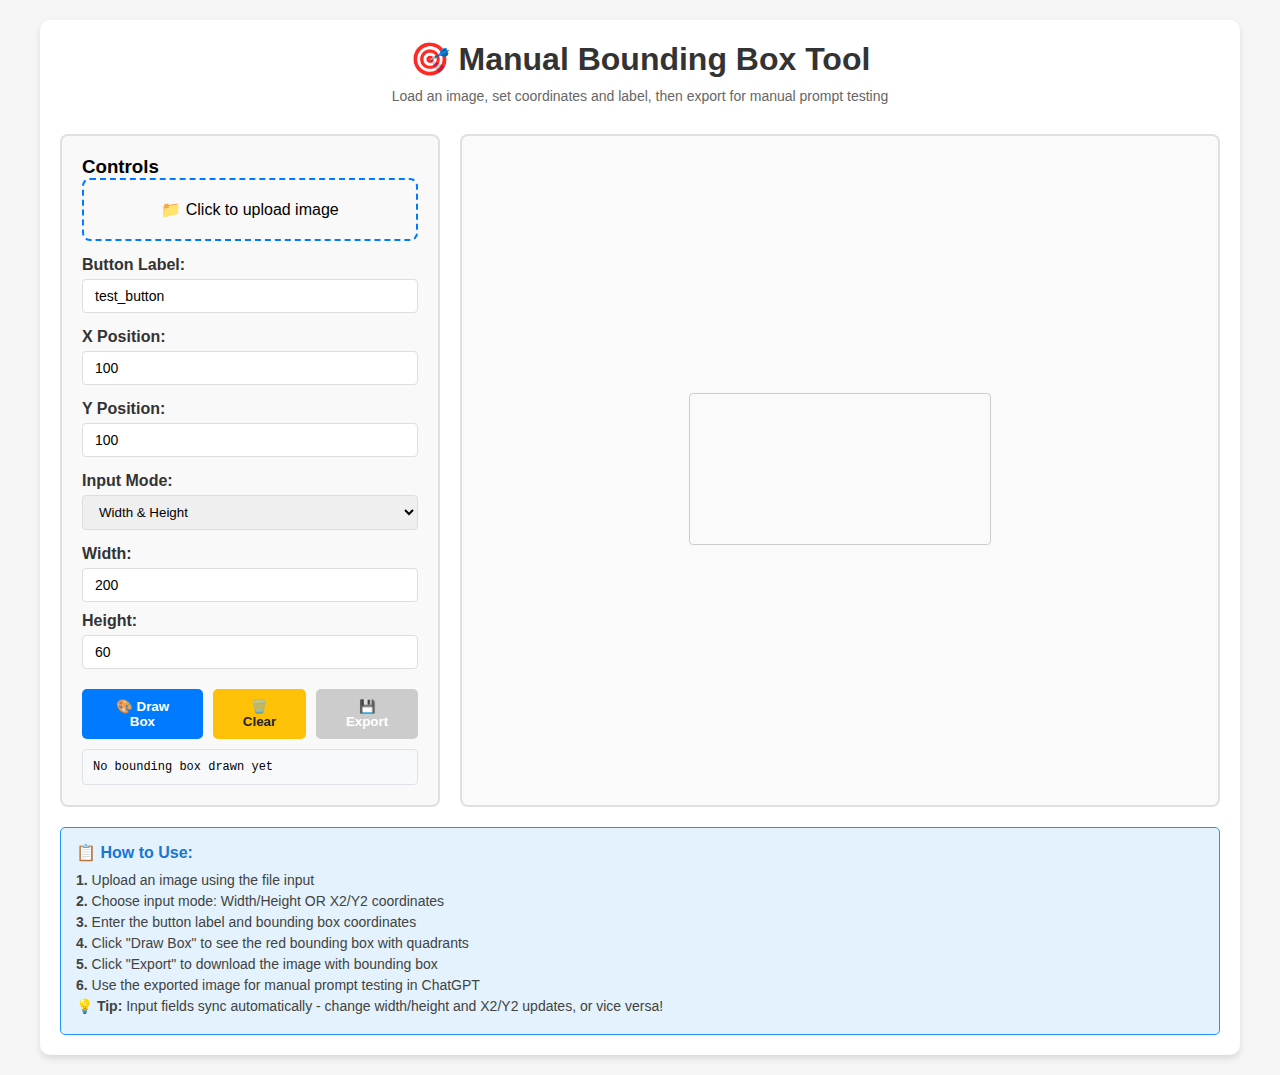
<file: course-scrape-manualbound/index.html>
<!DOCTYPE html>
<html lang="en">
  <head>
    <meta charset="UTF-8" />
    <meta name="viewport" content="width=device-width, initial-scale=1.0" />
    <title>Manual Bounding Box Tool</title>
    <style>
      * {
        margin: 0;
        padding: 0;
        box-sizing: border-box;
      }

      body {
        font-family: -apple-system, BlinkMacSystemFont, "Segoe UI", Roboto,
          sans-serif;
        background-color: #f5f5f5;
        padding: 20px;
      }

      .container {
        max-width: 1200px;
        margin: 0 auto;
        background: white;
        border-radius: 10px;
        box-shadow: 0 4px 6px rgba(0, 0, 0, 0.1);
        padding: 20px;
      }

      .header {
        text-align: center;
        margin-bottom: 30px;
      }

      .header h1 {
        color: #333;
        margin-bottom: 10px;
      }

      .header p {
        color: #666;
        font-size: 14px;
      }

      .controls {
        display: grid;
        grid-template-columns: 1fr 2fr;
        gap: 20px;
        margin-bottom: 20px;
      }

      .control-panel {
        background: #f9f9f9;
        padding: 20px;
        border-radius: 8px;
        border: 2px solid #e0e0e0;
      }

      .control-group {
        margin-bottom: 15px;
      }

      .control-group label {
        display: block;
        font-weight: 600;
        margin-bottom: 5px;
        color: #333;
      }

      .control-group input {
        width: 100%;
        padding: 8px 12px;
        border: 1px solid #ddd;
        border-radius: 4px;
        font-size: 14px;
      }

      .control-group input:focus {
        outline: none;
        border-color: #007bff;
      }

      .file-input {
        border: 2px dashed #007bff;
        border-radius: 8px;
        padding: 20px;
        text-align: center;
        cursor: pointer;
        transition: all 0.2s;
      }

      .file-input:hover {
        background-color: #f0f8ff;
      }

      .file-input input {
        display: none;
      }

      .preview-container {
        background: #fafafa;
        border: 2px solid #e0e0e0;
        border-radius: 8px;
        padding: 10px;
        min-height: 400px;
        display: flex;
        align-items: center;
        justify-content: center;
      }

      .canvas-container {
        position: relative;
        display: inline-block;
      }

      #imageCanvas {
        border: 1px solid #ccc;
        border-radius: 4px;
        max-width: 100%;
        height: auto;
      }

      .button-group {
        display: flex;
        gap: 10px;
        margin-top: 20px;
      }

      .btn {
        padding: 10px 20px;
        border: none;
        border-radius: 5px;
        cursor: pointer;
        font-weight: 600;
        transition: all 0.2s;
      }

      .btn-primary {
        background-color: #007bff;
        color: white;
      }

      .btn-primary:hover {
        background-color: #0056b3;
      }

      .btn-success {
        background-color: #28a745;
        color: white;
      }

      .btn-success:hover {
        background-color: #1e7e34;
      }

      .btn-warning {
        background-color: #ffc107;
        color: #212529;
      }

      .btn-warning:hover {
        background-color: #e0a800;
      }

      .btn:disabled {
        background-color: #ccc;
        cursor: not-allowed;
      }

      .info-box {
        background: #e3f2fd;
        border: 1px solid #2196f3;
        border-radius: 5px;
        padding: 15px;
        margin-top: 15px;
      }

      .info-box h4 {
        color: #1976d2;
        margin-bottom: 10px;
      }

      .info-box p {
        color: #424242;
        font-size: 14px;
        margin-bottom: 5px;
      }

      .coordinates-display {
        background: #f8f9fa;
        border: 1px solid #dee2e6;
        border-radius: 4px;
        padding: 10px;
        font-family: monospace;
        font-size: 12px;
        margin-top: 10px;
      }

      @media (max-width: 768px) {
        .controls {
          grid-template-columns: 1fr;
        }
      }
    </style>
  </head>
  <body>
    <div class="container">
      <div class="header">
        <h1>🎯 Manual Bounding Box Tool</h1>
        <p>
          Load an image, set coordinates and label, then export for manual
          prompt testing
        </p>
      </div>

      <div class="controls">
        <div class="control-panel">
          <h3>Controls</h3>

          <div class="control-group">
            <div
              class="file-input"
              onclick="document.getElementById('imageInput').click()"
            >
              <input type="file" id="imageInput" accept="image/*" />
              <p>📁 Click to upload image</p>
            </div>
          </div>

          <div class="control-group">
            <label for="labelInput">Button Label:</label>
            <input
              type="text"
              id="labelInput"
              placeholder="e.g., continue_hunting_button"
              value="test_button"
            />
          </div>

          <div class="control-group">
            <label for="xInput">X Position:</label>
            <input
              type="number"
              id="xInput"
              placeholder="e.g., 490"
              value="100"
            />
          </div>

          <div class="control-group">
            <label for="yInput">Y Position:</label>
            <input
              type="number"
              id="yInput"
              placeholder="e.g., 450"
              value="100"
            />
          </div>

          <div class="control-group">
            <label for="inputMode">Input Mode:</label>
            <select
              id="inputMode"
              onchange="toggleInputMode()"
              style="
                width: 100%;
                padding: 8px 12px;
                border: 1px solid #ddd;
                border-radius: 4px;
              "
            >
              <option value="wh">Width & Height</option>
              <option value="xy2">X2 & Y2 (Bottom-right corner)</option>
            </select>
          </div>

          <div class="control-group" id="whInputs">
            <label for="widthInput">Width:</label>
            <input
              type="number"
              id="widthInput"
              placeholder="e.g., 280"
              value="200"
            />
            <label for="heightInput" style="margin-top: 10px">Height:</label>
            <input
              type="number"
              id="heightInput"
              placeholder="e.g., 50"
              value="60"
            />
          </div>

          <div class="control-group" id="xy2Inputs" style="display: none">
            <label for="x2Input">X2 (Right edge):</label>
            <input
              type="number"
              id="x2Input"
              placeholder="e.g., 770"
              value="300"
            />
            <label for="y2Input" style="margin-top: 10px"
              >Y2 (Bottom edge):</label
            >
            <input
              type="number"
              id="y2Input"
              placeholder="e.g., 500"
              value="160"
            />
          </div>

          <div class="button-group">
            <button class="btn btn-primary" onclick="drawBoundingBox()">
              🎨 Draw Box
            </button>
            <button class="btn btn-warning" onclick="clearCanvas()">
              🗑️ Clear
            </button>
            <button
              class="btn btn-success"
              onclick="exportImage()"
              id="exportBtn"
              disabled
            >
              💾 Export
            </button>
          </div>

          <div class="coordinates-display" id="coordinatesDisplay">
            No bounding box drawn yet
          </div>
        </div>

        <div class="preview-container">
          <div class="canvas-container">
            <canvas id="imageCanvas"></canvas>
          </div>
        </div>
      </div>

      <div class="info-box">
        <h4>📋 How to Use:</h4>
        <p><strong>1.</strong> Upload an image using the file input</p>
        <p>
          <strong>2.</strong> Choose input mode: Width/Height OR X2/Y2
          coordinates
        </p>
        <p>
          <strong>3.</strong> Enter the button label and bounding box
          coordinates
        </p>
        <p>
          <strong>4.</strong> Click "Draw Box" to see the red bounding box with
          quadrants
        </p>
        <p>
          <strong>5.</strong> Click "Export" to download the image with bounding
          box
        </p>
        <p>
          <strong>6.</strong> Use the exported image for manual prompt testing
          in ChatGPT
        </p>
        <p>
          <strong>💡 Tip:</strong> Input fields sync automatically - change
          width/height and X2/Y2 updates, or vice versa!
        </p>
      </div>
    </div>

    <script>
      let canvas, ctx, originalImage;
      let currentBoundingBox = null;

      // Initialize canvas
      function initCanvas() {
        canvas = document.getElementById("imageCanvas");
        ctx = canvas.getContext("2d");
      }

      // Handle image upload
      document
        .getElementById("imageInput")
        .addEventListener("change", function (e) {
          const file = e.target.files[0];
          if (file && file.type.startsWith("image/")) {
            const reader = new FileReader();
            reader.onload = function (event) {
              const img = new Image();
              img.onload = function () {
                originalImage = img;

                // Set canvas size to image size
                canvas.width = img.width;
                canvas.height = img.height;

                // Draw the image
                ctx.drawImage(img, 0, 0);

                // Enable export button
                document.getElementById("exportBtn").disabled = false;

                console.log(`📐 Image loaded: ${img.width}x${img.height}`);
                updateCoordinatesDisplay();
              };
              img.src = event.target.result;
            };
            reader.readAsDataURL(file);
          } else {
            alert("Please select a valid image file");
          }
        });

      // Toggle between input modes
      function toggleInputMode() {
        const mode = document.getElementById("inputMode").value;
        const whInputs = document.getElementById("whInputs");
        const xy2Inputs = document.getElementById("xy2Inputs");

        if (mode === "wh") {
          whInputs.style.display = "block";
          xy2Inputs.style.display = "none";
        } else {
          whInputs.style.display = "none";
          xy2Inputs.style.display = "block";
        }

        // Update coordinates display when switching modes
        updateCoordinatesDisplay();
      }

      // Get bounding box coordinates based on current input mode
      function getBoundingBoxCoords() {
        const mode = document.getElementById("inputMode").value;
        const x = parseInt(document.getElementById("xInput").value);
        const y = parseInt(document.getElementById("yInput").value);

        if (mode === "wh") {
          const width = parseInt(document.getElementById("widthInput").value);
          const height = parseInt(document.getElementById("heightInput").value);
          return { x, y, width, height };
        } else {
          const x2 = parseInt(document.getElementById("x2Input").value);
          const y2 = parseInt(document.getElementById("y2Input").value);
          const width = x2 - x;
          const height = y2 - y;
          return { x, y, width, height, x2, y2 };
        }
      }

      // Update the other input fields when user changes values
      function syncInputFields() {
        const mode = document.getElementById("inputMode").value;
        const coords = getBoundingBoxCoords();

        if (mode === "wh" && !isNaN(coords.width) && !isNaN(coords.height)) {
          // Update X2/Y2 fields based on width/height
          document.getElementById("x2Input").value = coords.x + coords.width;
          document.getElementById("y2Input").value = coords.y + coords.height;
        } else if (mode === "xy2" && !isNaN(coords.x2) && !isNaN(coords.y2)) {
          // Update width/height fields based on X2/Y2
          document.getElementById("widthInput").value = coords.width;
          document.getElementById("heightInput").value = coords.height;
        }
      }

      // Draw bounding box
      function drawBoundingBox() {
        if (!originalImage) {
          alert("Please upload an image first");
          return;
        }

        // Get input values
        const label = document.getElementById("labelInput").value.trim();
        const coords = getBoundingBoxCoords();
        const { x, y, width, height } = coords;

        // Validate inputs
        if (!label) {
          alert("Please enter a button label");
          return;
        }

        if (isNaN(x) || isNaN(y) || isNaN(width) || isNaN(height)) {
          alert("Please enter valid numeric coordinates");
          return;
        }

        if (width <= 0 || height <= 0) {
          alert("Width and height must be positive numbers");
          return;
        }

        // Sync the input fields
        syncInputFields();

        // Clear canvas and redraw image
        ctx.clearRect(0, 0, canvas.width, canvas.height);
        ctx.drawImage(originalImage, 0, 0);

        // Draw bounding box (similar to the overlay generator)
        ctx.strokeStyle = "#ff0000"; // Red color
        ctx.lineWidth = 5;
        ctx.strokeRect(x, y, width, height);

        // Add slight dimming to rest of image
        ctx.fillStyle = "rgba(0, 0, 0, 0.1)";
        ctx.fillRect(0, 0, canvas.width, canvas.height);

        // Draw bright white overlay inside bounding box
        ctx.fillStyle = "rgba(255, 255, 255, 0.4)";
        ctx.fillRect(x, y, width, height);

        // Redraw the red border on top
        ctx.strokeStyle = "#ff0000";
        ctx.lineWidth = 5;
        ctx.strokeRect(x, y, width, height);

        // Draw quadrant system (cross lines)
        const centerX = x + width / 2;
        const centerY = y + height / 2;

        ctx.strokeStyle = "#ff0000";
        ctx.lineWidth = 4;
        ctx.setLineDash([10, 10]);

        // Vertical line
        ctx.beginPath();
        ctx.moveTo(centerX, y);
        ctx.lineTo(centerX, y + height);
        ctx.stroke();

        // Horizontal line
        ctx.beginPath();
        ctx.moveTo(x, centerY);
        ctx.lineTo(x + width, centerY);
        ctx.stroke();

        ctx.setLineDash([]); // Reset to solid lines

        // Draw quadrant numbers
        ctx.fillStyle = "#000000";
        ctx.font = "bold 28px Arial";
        ctx.strokeStyle = "#ffffff";
        ctx.lineWidth = 4;
        const quadrantOffset = 18;

        // Helper function to draw outlined text
        const drawOutlinedText = (text, x, y) => {
          ctx.strokeText(text, x, y);
          ctx.fillText(text, x, y);
        };

        // Draw quadrant numbers
        drawOutlinedText("1", x + quadrantOffset, y + 32);
        drawOutlinedText("2", centerX + quadrantOffset, y + 32);
        drawOutlinedText("3", x + quadrantOffset, centerY + 32);
        drawOutlinedText("4", centerX + quadrantOffset, centerY + 32);

        // Draw main label
        const labelText = `${label}`;
        const labelPadding = 12;
        const labelHeight = 36;

        ctx.font = "bold 20px Arial";
        const textMetrics = ctx.measureText(labelText);
        const labelWidth = textMetrics.width + labelPadding * 2;

        // Label background with gradient
        const gradient = ctx.createLinearGradient(x, y - labelHeight - 4, x, y);
        gradient.addColorStop(0, "#ff0000");
        gradient.addColorStop(1, "#cc0000");
        ctx.fillStyle = gradient;
        ctx.fillRect(x, y - labelHeight - 4, labelWidth, labelHeight);

        // Label text
        ctx.fillStyle = "white";
        ctx.strokeStyle = "#000000";
        ctx.lineWidth = 2;
        ctx.strokeText(labelText, x + labelPadding, y - 14);
        ctx.fillText(labelText, x + labelPadding, y - 14);

        // Draw center intersection point
        ctx.fillStyle = "#ffffff";
        ctx.beginPath();
        ctx.arc(centerX, centerY, 12, 0, 2 * Math.PI);
        ctx.fill();

        // Black border for center point
        ctx.strokeStyle = "#000000";
        ctx.lineWidth = 4;
        ctx.beginPath();
        ctx.arc(centerX, centerY, 12, 0, 2 * Math.PI);
        ctx.stroke();

        // Store current bounding box
        currentBoundingBox = { x, y, width, height, label };

        console.log(
          `✅ Bounding box drawn: ${label} at (${x}, ${y}) ${width}x${height}`
        );
        updateCoordinatesDisplay();
      }

      // Clear canvas
      function clearCanvas() {
        if (!originalImage) {
          alert("Please upload an image first");
          return;
        }

        ctx.clearRect(0, 0, canvas.width, canvas.height);
        ctx.drawImage(originalImage, 0, 0);
        currentBoundingBox = null;

        console.log("🗑️ Canvas cleared");
        updateCoordinatesDisplay();
      }

      // Update coordinates display
      function updateCoordinatesDisplay() {
        const display = document.getElementById("coordinatesDisplay");

        if (!originalImage) {
          display.textContent = "No image loaded";
          return;
        }

        if (!currentBoundingBox) {
          const mode = document.getElementById("inputMode").value;
          const modeText = mode === "wh" ? "Width/Height mode" : "X2/Y2 mode";

          display.innerHTML = `
Image: ${originalImage.width}x${originalImage.height}
Input Mode: ${modeText}
No bounding box drawn yet`;
          return;
        }

        const { x, y, width, height, label } = currentBoundingBox;
        const centerX = x + width / 2;
        const centerY = y + height / 2;
        const x2 = x + width;
        const y2 = y + height;
        const mode = document.getElementById("inputMode").value;
        const modeText = mode === "wh" ? "Width/Height mode" : "X2/Y2 mode";

        display.innerHTML = `
Image: ${originalImage.width}x${originalImage.height}
Input Mode: ${modeText}
Label: ${label}
Top-left: (${x}, ${y})
${mode === "wh" ? `Size: ${width}x${height}` : `Bottom-right: (${x2}, ${y2})`}
Center: (${centerX}, ${centerY})`;
      }

      // Add event listeners for real-time syncing
      function addInputEventListeners() {
        // Add change listeners to all input fields for real-time sync
        [
          "xInput",
          "yInput",
          "widthInput",
          "heightInput",
          "x2Input",
          "y2Input",
        ].forEach((id) => {
          const element = document.getElementById(id);
          if (element) {
            element.addEventListener("input", syncInputFields);
            element.addEventListener("change", updateCoordinatesDisplay);
          }
        });
      }

      // Export image
      function exportImage() {
        if (!originalImage) {
          alert("Please upload an image first");
          return;
        }

        if (!currentBoundingBox) {
          alert("Please draw a bounding box first");
          return;
        }

        // Create download
        const link = document.createElement("a");
        link.download = `${
          currentBoundingBox.label
        }_bounding_box_${Date.now()}.png`;
        link.href = canvas.toDataURL();
        link.click();

        console.log(`💾 Image exported: ${link.download}`);
      }

      // Initialize when page loads
      window.addEventListener("load", function () {
        initCanvas();
        addInputEventListeners();
        console.log(
          "🎯 Manual Bounding Box Tool initialized with dual input modes"
        );
      });
    </script>
  </body>
</html>
</file>
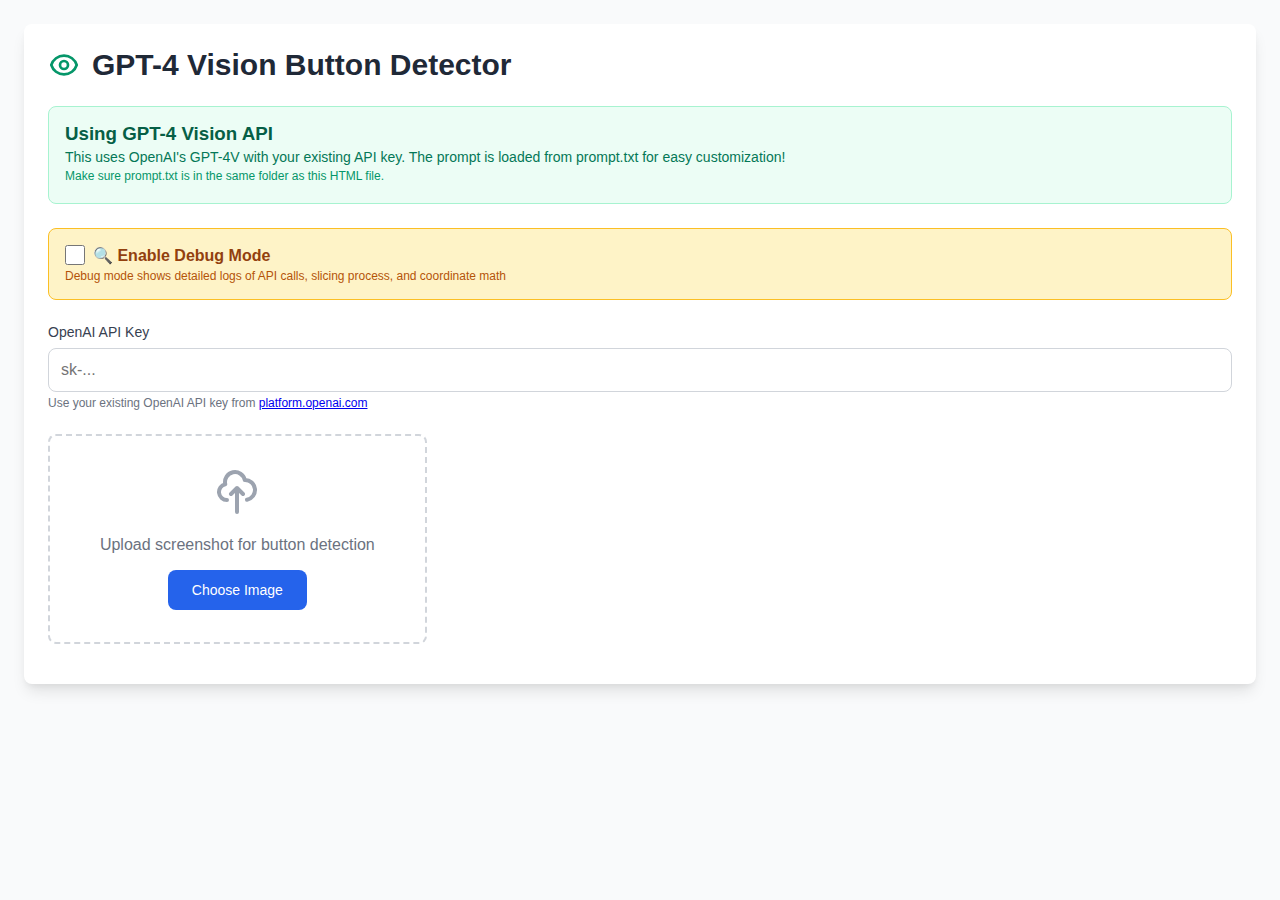
<file: course-scrape-slice/index.html>
<!DOCTYPE html>
<html lang="en">
  <head>
    <meta charset="UTF-8" />
    <meta name="viewport" content="width=device-width, initial-scale=1.0" />
    <title>GPT-4 Vision Button Detector</title>
    <link rel="stylesheet" href="styles.css" />
  </head>
  <body>
    <div class="container">
      <div class="main-card">
        <h1 class="title">
          <svg
            class="title-icon"
            fill="none"
            stroke="currentColor"
            viewBox="0 0 24 24"
          >
            <path
              stroke-linecap="round"
              stroke-linejoin="round"
              stroke-width="2"
              d="M15 12a3 3 0 11-6 0 3 3 0 016 0z"
            ></path>
            <path
              stroke-linecap="round"
              stroke-linejoin="round"
              stroke-width="2"
              d="M2.458 12C3.732 7.943 7.523 5 12 5c4.478 0 8.268 2.943 9.542 7-1.274 4.057-5.064 7-9.542 7-4.477 0-8.268-2.943-9.542-7z"
            ></path>
          </svg>
          GPT-4 Vision Button Detector
        </h1>

        <div class="info-banner">
          <h3>Using GPT-4 Vision API</h3>
          <p>
            This uses OpenAI's GPT-4V with your existing API key. The prompt is
            loaded from prompt.txt for easy customization!
          </p>
          <p class="small-text">
            Make sure prompt.txt is in the same folder as this HTML file.
          </p>
        </div>

        <!-- Debug Toggle Section -->
        <div class="debug-section">
          <div class="debug-toggle">
            <input type="checkbox" id="debugToggle" />
            <label for="debugToggle">🔍 Enable Debug Mode</label>
          </div>
          <p class="debug-help">
            Debug mode shows detailed logs of API calls, slicing process, and
            coordinate math
          </p>
        </div>

        <div class="form-group">
          <label class="form-label" for="apiKeyInput">OpenAI API Key</label>
          <input
            type="password"
            id="apiKeyInput"
            class="form-input"
            placeholder="sk-..."
          />
          <p class="help-text">
            Use your existing OpenAI API key from
            <a href="https://platform.openai.com/api-keys" target="_blank"
              >platform.openai.com</a
            >
          </p>
        </div>

        <div class="grid grid-lg-3">
          <!-- Upload Section -->
          <div>
            <div class="upload-area">
              <input
                type="file"
                id="imageInput"
                accept="image/*"
                style="display: none"
              />
              <div id="uploadArea">
                <svg
                  class="upload-icon"
                  fill="none"
                  stroke="currentColor"
                  viewBox="0 0 24 24"
                >
                  <path
                    stroke-linecap="round"
                    stroke-linejoin="round"
                    stroke-width="2"
                    d="M7 16a4 4 0 01-.88-7.903A5 5 0 1115.9 6L16 6a5 5 0 011 9.9M15 13l-3-3m0 0l-3 3m3-3v12"
                  ></path>
                </svg>
                <p class="upload-text">
                  Upload screenshot for button detection
                </p>
                <button class="btn btn-primary">Choose Image</button>
              </div>
            </div>

            <div id="imagePreview" class="hidden">
              <h3 class="section-title">Image Preview</h3>
              <div class="image-preview-container">
                <img id="previewImg" class="preview-image" />
                <div id="buttonOverlays" class="button-overlays"></div>
              </div>

              <div class="space-y-2">
                <button id="analyzeBtn" class="btn btn-success btn-full">
                  <svg
                    width="20"
                    height="20"
                    fill="none"
                    stroke="currentColor"
                    viewBox="0 0 24 24"
                  >
                    <path
                      stroke-linecap="round"
                      stroke-linejoin="round"
                      stroke-width="2"
                      d="M15 12a3 3 0 11-6 0 3 3 0 016 0z"
                    ></path>
                  </svg>
                  Standard Analysis
                </button>

                <button
                  id="progressiveBtn"
                  class="btn btn-full"
                  style="background-color: #7c3aed; color: white"
                >
                  <svg
                    width="20"
                    height="20"
                    fill="none"
                    stroke="currentColor"
                    viewBox="0 0 24 24"
                  >
                    <path
                      stroke-linecap="round"
                      stroke-linejoin="round"
                      stroke-width="2"
                      d="M4 8V4a1 1 0 011-1h4m0 0V1m0 2h2m0 0V1m0 2h4a1 1 0 011 1v4m0 0h2m-2 0v2m2 0h2m-2 0v4a1 1 0 01-1 1h-4m0 0v2m0-2h-2m0 2v2m0-2h-4a1 1 0 01-1-1v-4m0 0H1m2 0v-2m-2 0H1"
                    ></path>
                  </svg>
                  Progressive Slicing Analysis
                </button>
              </div>
            </div>
          </div>

          <!-- Results Section -->
          <div>
            <div id="loading" class="loading-container hidden">
              <div class="loading-spinner"></div>
              <p class="loading-text">Analyzing with GPT-4 Vision...</p>
            </div>

            <div id="results" class="hidden">
              <h3 class="section-title">Detection Results</h3>
              <div id="resultsContent"></div>

              <div class="export-section">
                <h4 class="export-title">Export Coordinates</h4>
                <button id="exportJson" class="btn btn-export">
                  <svg
                    width="16"
                    height="16"
                    fill="none"
                    stroke="currentColor"
                    viewBox="0 0 24 24"
                  >
                    <path
                      stroke-linecap="round"
                      stroke-linejoin="round"
                      stroke-width="2"
                      d="M12 10v6m0 0l-3-3m3 3l3-3m2 8H7a2 2 0 01-2-2V5a2 2 0 012-2h5.586a1 1 0 01.707.293l5.414 5.414a1 1 0 01.293.707V19a2 2 0 01-2 2z"
                    ></path>
                  </svg>
                  Export JSON
                </button>
              </div>
            </div>
          </div>

          <!-- Debug Section -->
          <div>
            <div id="debugPanel" class="debug-panel hidden">
              <div class="debug-header">
                <span>🔍 Debug Information</span>
                <span>Real-time Logging</span>
              </div>

              <div class="debug-tabs">
                <button class="debug-tab active" onclick="showDebugTab('logs')">
                  📝 Process Logs
                </button>
                <button class="debug-tab" onclick="showDebugTab('slices')">
                  ✂️ Slice Viewer
                </button>
              </div>

              <div id="debugLogs" class="debug-content">
                <div id="debugContent">
                  <p>
                    Enable debug mode and run an analysis to see detailed logs
                    here.
                  </p>
                </div>
              </div>

              <div id="debugSlices" class="debug-content hidden">
                <div id="sliceViewer">
                  <p>
                    No slices created yet. Run Progressive Slicing Analysis to
                    see image crops.
                  </p>
                </div>
              </div>
            </div>
          </div>
        </div>
      </div>
    </div>

    <script>
      // Debug tab switching
      function showDebugTab(tabName) {
        // Hide all tab contents
        document.getElementById("debugLogs").classList.add("hidden");
        document.getElementById("debugSlices").classList.add("hidden");

        // Remove active class from all tabs
        document.querySelectorAll(".debug-tab").forEach((tab) => {
          tab.classList.remove("active");
        });

        // Show selected tab and mark as active
        if (tabName === "logs") {
          document.getElementById("debugLogs").classList.remove("hidden");
          document.querySelectorAll(".debug-tab")[0].classList.add("active");
        } else if (tabName === "slices") {
          document.getElementById("debugSlices").classList.remove("hidden");
          document.querySelectorAll(".debug-tab")[1].classList.add("active");
        }
      }
    </script>
    <script src="app.js"></script>
  </body>
</html>
</file>
<file: course-scrape-slice/styles.css>
/* GPT-4 Vision Button Detector Styles */

* {
  margin: 0;
  padding: 0;
  box-sizing: border-box;
}

body {
  background-color: #f9fafb;
  font-family: -apple-system, BlinkMacSystemFont, "Segoe UI", Roboto, Oxygen,
    Ubuntu, Cantarell, sans-serif;
  min-height: 100vh;
  color: #1f2937;
}

.container {
  max-width: 1400px;
  margin: 0 auto;
  padding: 1.5rem;
}

.main-card {
  background: white;
  border-radius: 0.5rem;
  box-shadow: 0 10px 15px -3px rgba(0, 0, 0, 0.1),
    0 4px 6px -2px rgba(0, 0, 0, 0.05);
  padding: 1.5rem;
}

.title {
  font-size: 1.875rem;
  font-weight: 700;
  color: #1f2937;
  margin-bottom: 1.5rem;
  display: flex;
  align-items: center;
  gap: 0.75rem;
}

.title-icon {
  width: 2rem;
  height: 2rem;
  color: #059669;
}

.info-banner {
  background-color: #ecfdf5;
  border: 1px solid #a7f3d0;
  border-radius: 0.5rem;
  padding: 1rem;
  margin-bottom: 1.5rem;
}

.info-banner h3 {
  font-weight: 600;
  color: #065f46;
  margin-bottom: 0.25rem;
}

.info-banner p {
  color: #047857;
  font-size: 0.875rem;
  margin-bottom: 0.25rem;
}

.info-banner .small-text {
  color: #059669;
  font-size: 0.75rem;
}

/* Debug Toggle Section */
.debug-section {
  background-color: #fef3c7;
  border: 1px solid #fbbf24;
  border-radius: 0.5rem;
  padding: 1rem;
  margin-bottom: 1.5rem;
}

.debug-toggle {
  display: flex;
  align-items: center;
  gap: 0.5rem;
}

.debug-toggle input[type="checkbox"] {
  width: 1.25rem;
  height: 1.25rem;
}

.debug-toggle label {
  font-weight: 600;
  color: #92400e;
  cursor: pointer;
}

.debug-help {
  font-size: 0.75rem;
  color: #b45309;
  margin-top: 0.25rem;
}

.form-group {
  margin-bottom: 1.5rem;
}

.form-label {
  display: block;
  font-size: 0.875rem;
  font-weight: 500;
  color: #374151;
  margin-bottom: 0.5rem;
}

.form-input {
  width: 100%;
  padding: 0.75rem;
  border: 1px solid #d1d5db;
  border-radius: 0.5rem;
  font-size: 1rem;
  transition: all 0.2s;
}

.form-input:focus {
  outline: none;
  border-color: #059669;
}

.help-text {
  font-size: 0.75rem;
  color: #6b7280;
  margin-top: 0.25rem;
}

.grid {
  display: grid;
  gap: 1.5rem;
}

@media (min-width: 1024px) {
  .grid-lg-2 {
    grid-template-columns: repeat(2, 1fr);
  }
  .grid-lg-3 {
    grid-template-columns: repeat(3, 1fr);
  }
}

.upload-area {
  border: 2px dashed #d1d5db;
  border-radius: 0.5rem;
  padding: 2rem;
  text-align: center;
  margin-bottom: 1rem;
  cursor: pointer;
  transition: all 0.2s;
}

.upload-area:hover {
  border-color: #9ca3af;
  background-color: #f9fafb;
}

.upload-icon {
  width: 3rem;
  height: 3rem;
  color: #9ca3af;
  margin: 0 auto 1rem;
}

.upload-text {
  color: #6b7280;
  margin-bottom: 1rem;
}

.btn {
  display: inline-flex;
  align-items: center;
  justify-content: center;
  gap: 0.5rem;
  padding: 0.75rem 1.5rem;
  border-radius: 0.5rem;
  font-weight: 500;
  font-size: 0.875rem;
  text-decoration: none;
  border: none;
  cursor: pointer;
  transition: all 0.2s;
}

.btn-primary {
  background-color: #2563eb;
  color: white;
}

.btn-primary:hover {
  background-color: #1d4ed8;
}

.btn-success {
  background-color: #059669;
  color: white;
}

.btn-success:hover {
  background-color: #047857;
}

.btn-full {
  width: 100%;
  padding: 0.875rem 1rem;
}

.btn:disabled {
  background-color: #9ca3af;
  cursor: not-allowed;
}

.btn:disabled:hover {
  background-color: #9ca3af;
}

.hidden {
  display: none !important;
}

.section-title {
  font-size: 1.125rem;
  font-weight: 600;
  margin-bottom: 0.75rem;
}

.image-preview-container {
  position: relative;
  border: 1px solid #e5e7eb;
  border-radius: 0.5rem;
  overflow: hidden;
  background-color: #f3f4f6;
  margin-bottom: 1rem;
}

.preview-image {
  width: 100%;
  height: auto;
  display: block;
}

.button-overlays {
  position: absolute;
  top: 0;
  left: 0;
  width: 100%;
  height: 100%;
  pointer-events: none;
}

.button-dot {
  width: 1rem;
  height: 1rem;
  background-color: #ef4444;
  border-radius: 50%;
  border: 2px solid white;
  box-shadow: 0 2px 4px rgba(0, 0, 0, 0.1);
}

.button-label {
  position: absolute;
  top: 1.25rem;
  left: 50%;
  transform: translateX(-50%);
  background-color: black;
  color: white;
  font-size: 0.75rem;
  padding: 0.25rem 0.5rem;
  border-radius: 0.25rem;
  white-space: nowrap;
}

.loading-container {
  text-align: center;
  padding: 2rem 0;
}

.loading-spinner {
  width: 3rem;
  height: 3rem;
  border: 2px solid #e5e7eb;
  border-top: 2px solid #059669;
  border-radius: 50%;
  animation: spin 1s linear infinite;
  margin: 0 auto 1rem;
}

@keyframes spin {
  0% {
    transform: rotate(0deg);
  }
  100% {
    transform: rotate(360deg);
  }
}

.loading-text {
  color: #6b7280;
}

.results-container {
  max-height: 24rem;
  overflow-y: auto;
  margin-bottom: 1.5rem;
}

.result-item {
  background-color: #f9fafb;
  border: 1px solid #e5e7eb;
  border-radius: 0.5rem;
  padding: 1rem;
  margin-bottom: 0.75rem;
}

.result-header {
  display: flex;
  justify-content: space-between;
  align-items: flex-start;
  margin-bottom: 0.5rem;
}

.result-name {
  font-weight: 500;
  color: #1f2937;
}

.confidence-badge {
  font-size: 0.75rem;
  background-color: #dcfce7;
  color: #166534;
  padding: 0.25rem 0.5rem;
  border-radius: 0.25rem;
}

.result-description {
  font-size: 0.875rem;
  color: #6b7280;
  margin-bottom: 0.5rem;
}

.result-details {
  font-size: 0.75rem;
  color: #6b7280;
}

.result-details > div {
  margin-bottom: 0.25rem;
}

.summary-box {
  background-color: #dbeafe;
  border: 1px solid #93c5fd;
  border-radius: 0.5rem;
  padding: 0.75rem;
  margin-bottom: 1rem;
}

.summary-title {
  font-weight: 600;
  color: #1e40af;
  margin-bottom: 0.25rem;
}

.summary-text {
  font-size: 0.875rem;
  color: #1d4ed8;
}

.export-section {
  background-color: #f9fafb;
  border-radius: 0.5rem;
  padding: 1rem;
  margin-top: 1.5rem;
}

.export-title {
  font-weight: 600;
  margin-bottom: 0.5rem;
}

.btn-export {
  background-color: #2563eb;
  color: white;
  margin-right: 0.5rem;
}

.btn-export:hover {
  background-color: #1d4ed8;
}

.no-results {
  text-align: center;
  color: #6b7280;
  padding: 2rem 0;
}

.space-y-2 > * + * {
  margin-top: 0.5rem;
}

.flex {
  display: flex;
}

.justify-between {
  justify-content: space-between;
}

.items-start {
  align-items: flex-start;
}

.ml-2 {
  margin-left: 0.5rem;
}

.text-xs {
  font-size: 0.75rem;
}

.bg-purple-100 {
  background-color: #f3e8ff;
}

.text-purple-800 {
  color: #6b21a8;
}

.bg-purple-500 {
  background-color: #8b5cf6;
}

.bg-blue-100 {
  background-color: #dbeafe;
}

.text-blue-800 {
  color: #1e40af;
}

.text-blue-600 {
  color: #2563eb;
}

.text-red-600 {
  color: #dc2626;
}

.px-2 {
  padding-left: 0.5rem;
  padding-right: 0.5rem;
}

.py-1 {
  padding-top: 0.25rem;
  padding-bottom: 0.25rem;
}

.rounded {
  border-radius: 0.25rem;
}

/* Debug Panel Styles */
.debug-panel {
  background: white;
  border: 2px solid #f59e0b;
  border-radius: 0.5rem;
  margin-top: 1.5rem;
  overflow: hidden;
}

.debug-header {
  background-color: #fbbf24;
  color: #92400e;
  padding: 1rem;
  font-weight: 600;
  display: flex;
  justify-content: space-between;
  align-items: center;
}

.debug-tabs {
  display: flex;
  background-color: #fef3c7;
  border-bottom: 1px solid #f59e0b;
}

.debug-tab {
  flex: 1;
  padding: 0.75rem;
  text-align: center;
  cursor: pointer;
  transition: background-color 0.2s;
  border: none;
  background: transparent;
  color: #92400e;
  font-weight: 500;
}

.debug-tab:hover {
  background-color: #fde68a;
}

.debug-tab.active {
  background-color: #f59e0b;
  color: white;
}

.debug-content {
  max-height: 400px;
  overflow-y: auto;
  padding: 1rem;
}

.debug-entry {
  margin-bottom: 1rem;
  padding: 0.75rem;
  border-radius: 0.5rem;
  border-left: 4px solid #d1d5db;
}

.debug-entry.debug-info {
  background-color: #eff6ff;
  border-left-color: #3b82f6;
}

.debug-entry.debug-api-call {
  background-color: #f0fdf4;
  border-left-color: #10b981;
}

.debug-entry.debug-api-response {
  background-color: #ecfdf5;
  border-left-color: #059669;
}

.debug-entry.debug-slice {
  background-color: #fdf4ff;
  border-left-color: #a855f7;
}

.debug-entry.debug-crop {
  background-color: #fff7ed;
  border-left-color: #ea580c;
}

.debug-entry.debug-math {
  background-color: #fefce8;
  border-left-color: #eab308;
}

.debug-entry.debug-grouping {
  background-color: #f8fafc;
  border-left-color: #64748b;
}

.debug-entry.debug-decision {
  background-color: #f1f5f9;
  border-left-color: #475569;
}

.debug-entry.debug-success {
  background-color: #f0fdf4;
  border-left-color: #22c55e;
}

.debug-entry.debug-error {
  background-color: #fef2f2;
  border-left-color: #ef4444;
}

.debug-entry .debug-header {
  display: flex;
  justify-content: space-between;
  align-items: center;
  margin-bottom: 0.5rem;
  background: transparent;
  padding: 0;
  color: inherit;
}

.debug-type {
  font-size: 0.75rem;
  font-weight: 600;
  padding: 0.25rem 0.5rem;
  border-radius: 0.25rem;
  background-color: rgba(0, 0, 0, 0.1);
}

.debug-time {
  font-size: 0.75rem;
  color: #6b7280;
}

.debug-message {
  font-weight: 500;
  margin-bottom: 0.5rem;
}

.debug-data {
  background-color: #f3f4f6;
  border: 1px solid #d1d5db;
  border-radius: 0.25rem;
  padding: 0.5rem;
  font-size: 0.75rem;
  overflow-x: auto;
  white-space: pre-wrap;
}

/* Slice Viewer Styles */
.slice-viewer {
  max-height: 400px;
  overflow-y: auto;
}

.slice-item {
  border: 1px solid #e5e7eb;
  border-radius: 0.5rem;
  margin-bottom: 1rem;
  overflow: hidden;
}

.slice-header {
  background-color: #f9fafb;
  padding: 0.75rem;
  border-bottom: 1px solid #e5e7eb;
  display: flex;
  justify-content: space-between;
  align-items: center;
}

.slice-header h4 {
  font-weight: 600;
  color: #1f2937;
}

.slice-time {
  font-size: 0.75rem;
  color: #6b7280;
}

.slice-info {
  padding: 0.75rem;
  background-color: #f9fafb;
  font-size: 0.875rem;
  color: #6b7280;
}

.slice-image-container {
  padding: 1rem;
  display: flex;
  gap: 1rem;
  align-items: flex-start;
}

.slice-image {
  max-width: 200px;
  max-height: 200px;
  border: 1px solid #d1d5db;
  border-radius: 0.25rem;
  object-fit: contain;
}

.slice-buttons {
  flex: 1;
}

.slice-button-info {
  background-color: #f3f4f6;
  padding: 0.5rem;
  border-radius: 0.25rem;
  margin-bottom: 0.5rem;
  font-size: 0.75rem;
}

/* Responsive adjustments */
@media (max-width: 768px) {
  .container {
    padding: 1rem;
  }

  .main-card {
    padding: 1rem;
  }

  .title {
    font-size: 1.5rem;
  }

  .upload-area {
    padding: 1.5rem;
  }

  .debug-tabs {
    flex-direction: column;
  }

  .slice-image-container {
    flex-direction: column;
  }

  .slice-image {
    max-width: 100%;
  }
}
</file>
